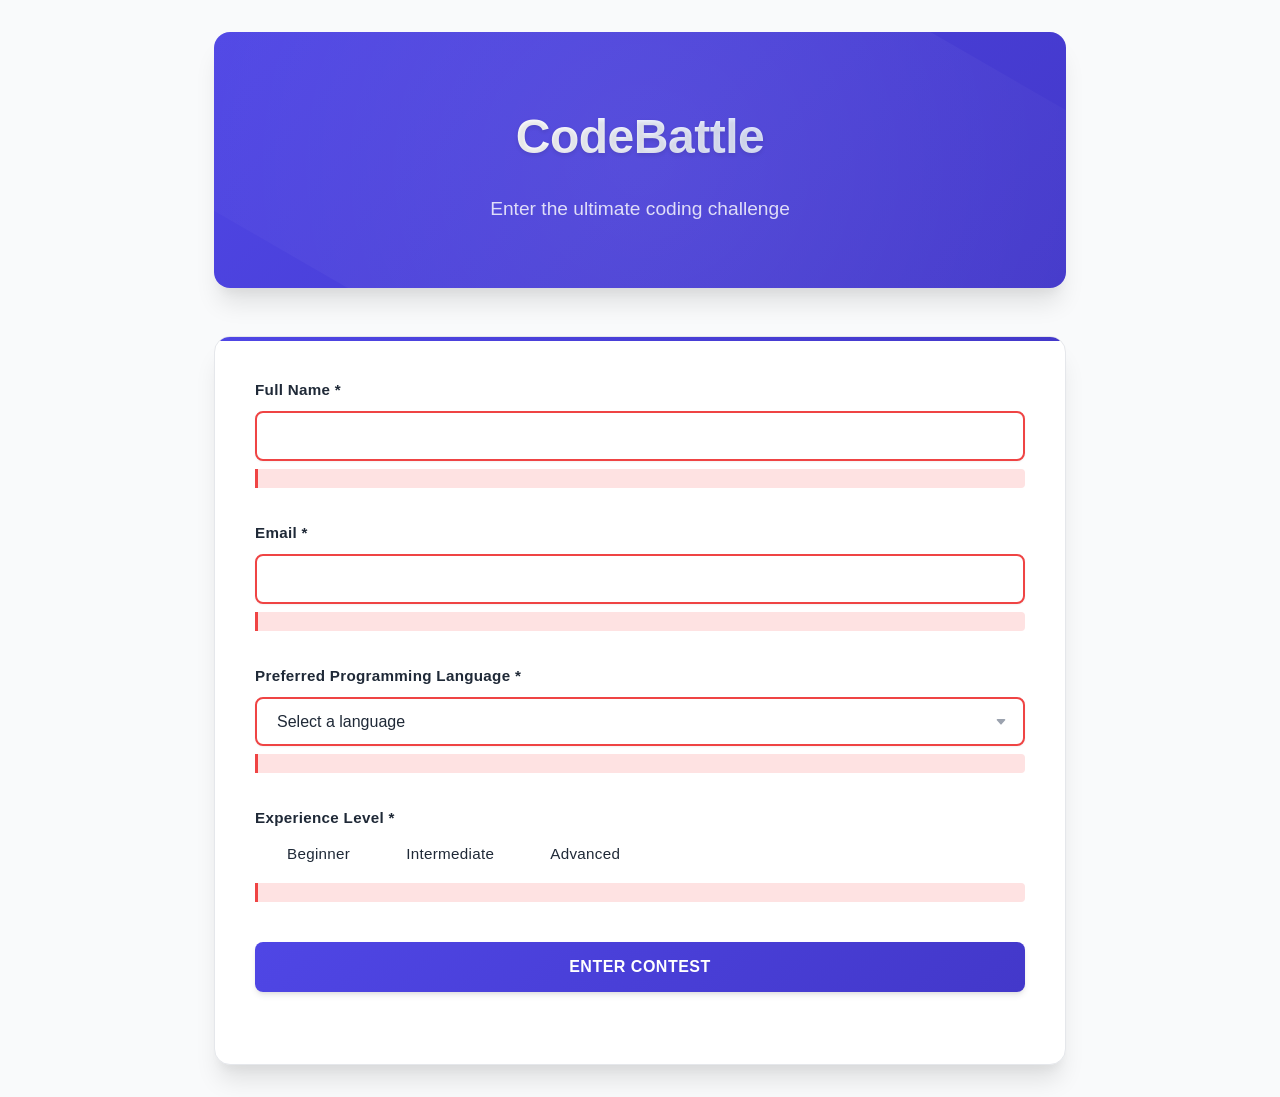
<file: index.html>
<!DOCTYPE html>
<html lang="en">
<head>
    <meta charset="UTF-8">
    <meta name="viewport" content="width=device-width, initial-scale=1.0">
    <title>CodeBattle - Coding Contest</title>
    <link rel="stylesheet" href="styles.css">
</head>
<body>
    <div class="container">
        <header>
            <h1>CodeBattle</h1>
            <p>Enter the ultimate coding challenge</p>
        </header>

        <main>
            <form id="contestForm" class="contest-form">
                <div class="form-group">
                    <label for="name">Full Name *</label>
                    <input type="text" id="name" name="name" required>
                    <span class="error-message" id="nameError"></span>
                </div>

                <div class="form-group">
                    <label for="email">Email *</label>
                    <input type="email" id="email" name="email" required>
                    <span class="error-message" id="emailError"></span>
                </div>

                <div class="form-group">
                    <label for="language">Preferred Programming Language *</label>
                    <select id="language" name="language" required>
                        <option value="">Select a language</option>
                        <option value="javascript">JavaScript</option>
                        <option value="python">Python</option>
                        <option value="java">Java</option>
                        <option value="csharp">C#</option>
                        <option value="cpp">C++</option>
                        <option value="other">Other</option>
                    </select>
                    <span class="error-message" id="languageError"></span>
                </div>

                <div class="form-group">
                    <label>Experience Level *</label>
                    <div class="radio-group">
                        <label>
                            <input type="radio" name="experience" value="beginner" required> Beginner
                        </label>
                        <label>
                            <input type="radio" name="experience" value="intermediate"> Intermediate
                        </label>
                        <label>
                            <input type="radio" name="experience" value="advanced"> Advanced
                        </label>
                    </div>
                    <span class="error-message" id="experienceError"></span>
                </div>


                <div class="form-group">
                    <button type="submit" class="submit-btn">Enter Contest</button>
                </div>
            </form>
        </main>

        <div id="successMessage" class="success-message">
            <h2>Registration Successful! 🎉</h2>
            <p>Thank you for registering for CodeBattle. We've sent a confirmation email to <span id="userEmail"></span>.</p>
            <button id="submitAnother" class="submit-btn">Submit Another Entry</button>
        </div>
    </div>

    <script src="script.js"></script>
</body>
</html>
</file>
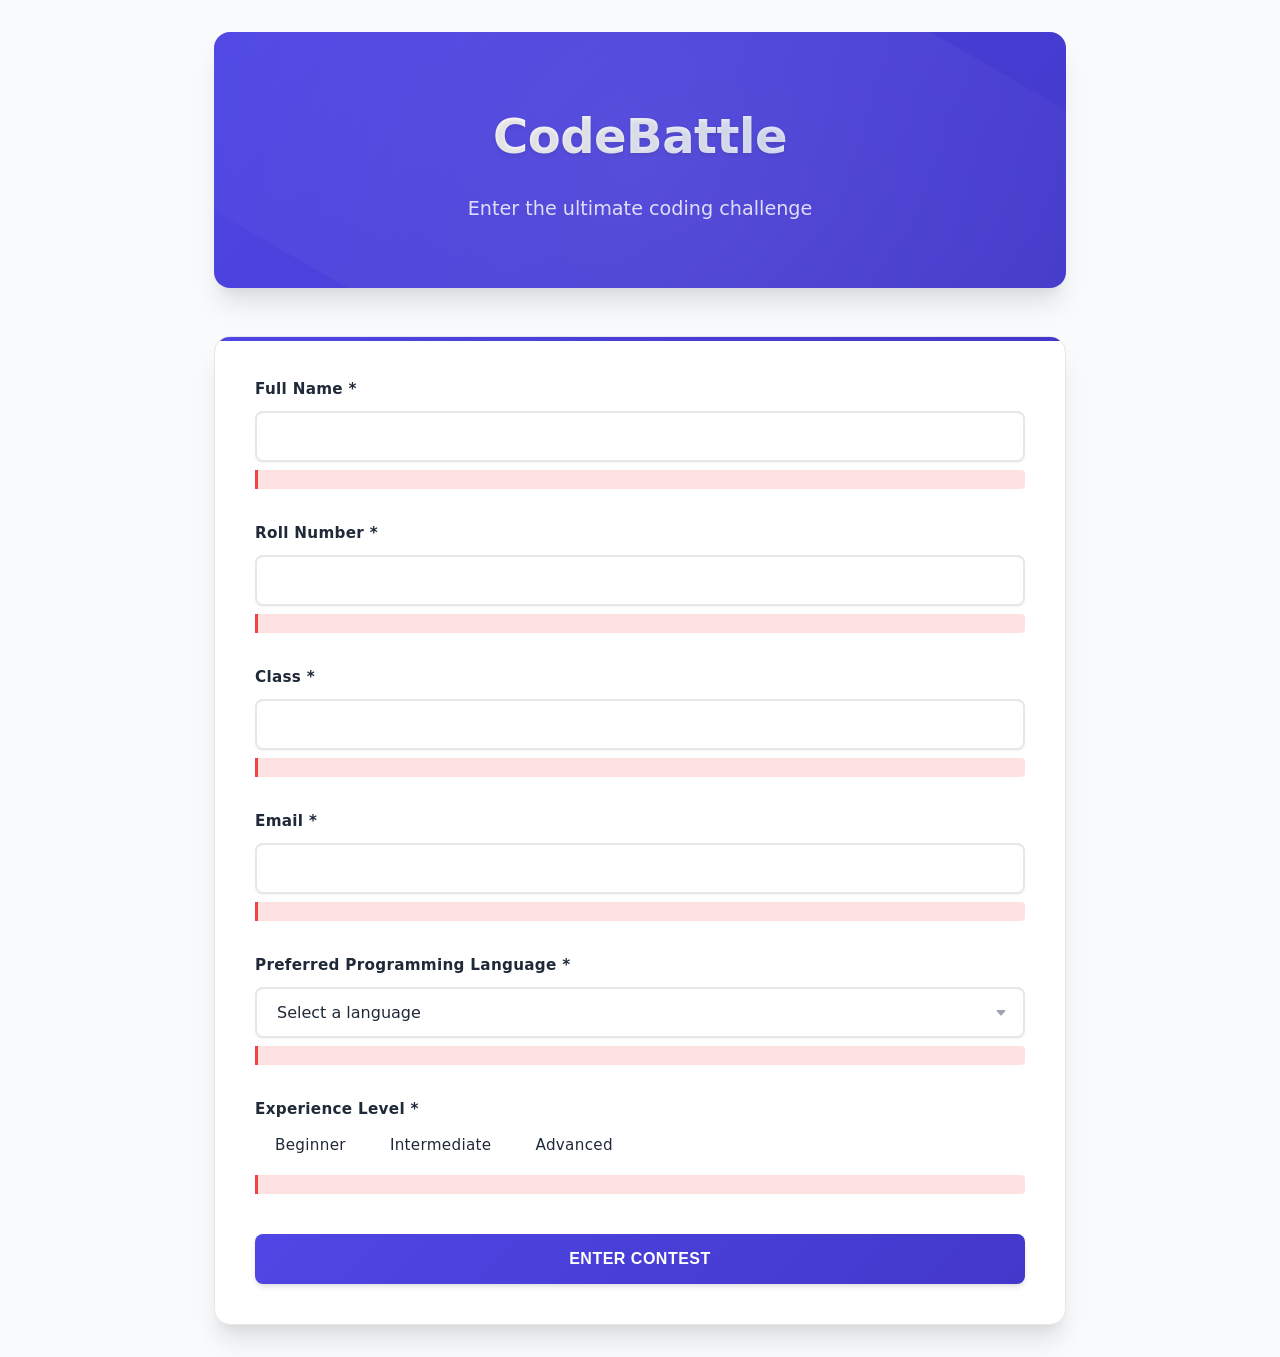
<file: New folder/HTML.html>
<!DOCTYPE html>
<html lang="en">
<head>
    <meta charset="UTF-8" />
    <meta name="viewport" content="width=device-width, initial-scale=1.0"/>
    <title>CodeBattle - Coding Contest</title>
    <link rel="stylesheet" href="styles.css" />
</head>
<body>
    <div class="container">
        <header>
            <h1>CodeBattle</h1>
            <p>Enter the ultimate coding challenge</p>
        </header>

        <main>
            <!-- using novalidate because we handle validation with JS -->
            <form id="contestForm" class="contest-form" novalidate>

                <div class="form-group">
                    <label for="name">Full Name *</label>
                    <input type="text" id="name" name="name" required />
                    <span class="error-message" id="nameError" aria-live="polite"></span>
                </div>

                <div class="form-group">
                    <label for="roll">Roll Number *</label>
                    <input type="text" id="roll" name="roll" required />
                    <span class="error-message" id="rollError" aria-live="polite"></span>
                </div>

                <!-- ⭐ Class as Textbox -->
                <div class="form-group">
                    <label for="classInput">Class *</label>
                    <input type="text" id="classInput" name="classInput" required />
                    <span class="error-message" id="classError" aria-live="polite"></span>
                </div>

                <div class="form-group">
                    <label for="email">Email *</label>
                    <input type="email" id="email" name="email" required />
                    <span class="error-message" id="emailError" aria-live="polite"></span>
                </div>

                <div class="form-group">
                    <label for="language">Preferred Programming Language *</label>
                    <select id="language" name="language" required>
                        <option value="">Select a language</option>
                        <option value="javascript">JavaScript</option>
                        <option value="python">Python</option>
                        <option value="java">Java</option>
                        <option value="csharp">C#</option>
                        <option value="cpp">C++</option>
                        <option value="other">Other</option>
                    </select>
                    <span class="error-message" id="languageError" aria-live="polite"></span>
                </div>

                <div class="form-group">
                    <label>Experience Level *</label>
                    <div class="radio-group" role="radiogroup" aria-labelledby="experienceLabel">
                        <label>
                            <input type="radio" name="experience" value="beginner" required />
                            Beginner
                        </label>
                        <label>
                            <input type="radio" name="experience" value="intermediate" />
                            Intermediate
                        </label>
                        <label>
                            <input type="radio" name="experience" value="advanced" />
                            Advanced
                        </label>
                    </div>
                    <span class="error-message" id="experienceError" aria-live="polite"></span>
                </div>

                <button type="submit" class="submit-btn">Enter Contest</button>
            </form>
        </main>

        <div id="successMessage" class="success-message" role="status" aria-live="polite" aria-hidden="true">
            <h2>Registration Successful!</h2>
            <p>Thank you for registering for CodeBattle. We've sent a confirmation email to 
                <span id="userEmail"></span>.
            </p>
            <button id="submitAnother" class="submit-btn">Submit Another Entry</button>
        </div>
    </div>

    <script src="script.js"></script>
</body>
</html>
</file>
<file: styles.css>
/* Modern CSS Reset and Base Styles */
:root {
    /* Primary Colors */
    --primary-color: #4f46e5;
    --primary-light: #818cf8;
    --primary-dark: #4338ca;
    
    /* Secondary Colors */
    --secondary-color: #10b981;
    --secondary-light: #34d399;
    --secondary-dark: #059669;
    
    /* Accent Colors */
    --accent-color: #f59e0b;
    --accent-light: #fbbf24;
    --accent-dark: #d97706;
    
    /* Status Colors */
    --success-color: #10b981;
    --success-light: #d1fae5;
    --warning-color: #f59e0b;
    --warning-light: #fef3c7;
    --error-color: #ef4444;
    --error-light: #fee2e2;
    --info-color: #3b82f6;
    --info-light: #dbeafe;
    
    /* Neutral Colors */
    --text-primary: #1f2937;
    --text-secondary: #4b5563;
    --text-tertiary: #6b7280;
    --text-light: #9ca3af;
    --border-color: #e5e7eb;
    --divider: #f3f4f6;
    --bg-color: #f9fafb;
    --card-bg: #ffffff;
    --overlay: rgba(0, 0, 0, 0.5);
    
    /* Gradients */
    --gradient-primary: linear-gradient(135deg, var(--primary-color), var(--primary-dark));
    --gradient-secondary: linear-gradient(135deg, var(--secondary-color), var(--secondary-dark));
    --gradient-accent: linear-gradient(135deg, var(--accent-color), var(--accent-dark));
    
    /* Shadows */
    --shadow-sm: 0 1px 2px 0 rgba(0, 0, 0, 0.05);
    --shadow: 0 4px 6px -1px rgba(0, 0, 0, 0.1), 0 2px 4px -1px rgba(0, 0, 0, 0.06);
    --shadow-md: 0 10px 15px -3px rgba(0, 0, 0, 0.1), 0 4px 6px -2px rgba(0, 0, 0, 0.05);
    --shadow-lg: 0 20px 25px -5px rgba(0, 0, 0, 0.1), 0 10px 10px -5px rgba(0, 0, 0, 0.04);
    --shadow-xl: 0 25px 50px -12px rgba(0, 0, 0, 0.25);
    --box-shadow: var(--shadow);
    
    /* Border Radius */
    --radius-sm: 0.25rem;
    --radius: 0.5rem;
    --radius-md: 0.75rem;
    --radius-lg: 1rem;
    --radius-xl: 1.5rem;
    --radius-full: 9999px;
    --border-radius: var(--radius);
    
    /* Transitions */
    --transition: all 0.3s cubic-bezier(0.4, 0, 0.2, 1);
    --transition-slow: all 0.5s cubic-bezier(0.4, 0, 0.2, 1);
    --transition-fast: all 0.15s cubic-bezier(0.4, 0, 0.2, 1);
}

* {
    margin: 0;
    padding: 0;
    box-sizing: border-box;
}

html {
    scroll-behavior: smooth;
}

body {
    font-family: 'Inter', -apple-system, BlinkMacSystemFont, 'Segoe UI', Roboto, Oxygen, Ubuntu, Cantarell, sans-serif;
    background: var(--bg-color);
    color: var(--text-primary);
    line-height: 1.7;
    -webkit-font-smoothing: antialiased;
    -moz-osx-font-smoothing: grayscale;
    background-color: var(--bg-color);
    color: var(--text-primary);
}

.container {
    max-width: 900px;
    margin: 2rem auto;
    padding: 0 1.5rem;
}

/* Header styles */
header {
    text-align: center;
    margin-bottom: 3rem;
    padding: 4rem 2rem;
    background: var(--gradient-primary);
    color: white;
    border-radius: var(--radius-lg);
    box-shadow: var(--shadow-lg);
    position: relative;
    overflow: hidden;
    border: none;
}

header::before {
    content: '';
    position: absolute;
    top: -50%;
    left: -50%;
    width: 200%;
    height: 200%;
    background: radial-gradient(circle, rgba(255,255,255,0.15) 0%, transparent 70%);
    transform: rotate(30deg);
    pointer-events: none;
    opacity: 0.5;
}

header h1 {
    font-size: 3rem;
    font-weight: 800;
    margin-bottom: 1rem;
    letter-spacing: -0.5px;
    position: relative;
    text-shadow: 0 2px 4px rgba(0, 0, 0, 0.1);
    background: linear-gradient(to right, #fff, #e0e7ff);
    -webkit-background-clip: text;
    -webkit-text-fill-color: transparent;
    display: inline-block;
}

header p {
    font-size: 1.2rem;
    opacity: 0.9;
    max-width: 600px;
    margin: 0 auto;
    font-weight: 400;
    color: rgba(255, 255, 255, 0.9);
    line-height: 1.6;
}

/* Form styles */
.contest-form {
    background: var(--card-bg);
    padding: 2.5rem;
    border-radius: var(--radius-lg);
    box-shadow: var(--shadow-lg);
    transition: var(--transition);
    border: 1px solid var(--border-color);
    position: relative;
    z-index: 1;
    overflow: hidden;
}

.contest-form::before {
    content: '';
    position: absolute;
    top: 0;
    left: 0;
    right: 0;
    height: 4px;
    background: var(--gradient-primary);
    z-index: 2;
}

.contest-form:hover {
    transform: translateY(-5px);
    box-shadow: var(--shadow-xl);
}

.form-group {
    margin-bottom: 2rem;
    position: relative;
}

label {
    display: block;
    margin-bottom: 0.5rem;
    font-weight: 600;
    color: var(--text-primary);
    font-size: 0.95rem;
    letter-spacing: 0.3px;
    transition: color 0.2s ease;
}

input[type="text"],
input[type="email"] {
    width: 100%;
    padding: 0.875rem 1.25rem;
    border: 2px solid var(--border-color);
    border-radius: var(--radius);
    font-size: 1rem;
    font-family: inherit;
    transition: var(--transition);
    background-color: var(--card-bg);
    background-image: none !important; /* Remove any background images */
    color: var(--text-primary);
    box-shadow: var(--shadow-sm);
    -webkit-appearance: none;
    -moz-appearance: none;
    appearance: none;
}

select {
    width: 100%;
    padding: 0.875rem 2.5rem 0.875rem 1.25rem;
    border: 2px solid var(--border-color);
    border-radius: var(--radius);
    font-size: 1rem;
    font-family: inherit;
    transition: var(--transition);
    background-color: var(--card-bg);
    color: var(--text-primary);
    box-shadow: var(--shadow-sm);
    appearance: none;
    -webkit-appearance: none;
    -moz-appearance: none;
    background-image: url("data:image/svg+xml,%3Csvg xmlns='http://www.w3.org/2000/svg' width='16' height='16' fill='%239ca3af' viewBox='0 0 16 16'%3E%3Cpath d='M7.247 11.14L2.451 5.658C1.885 5.013 2.345 4 3.204 4h9.592a1 1 0 0 1 .753 1.659l-4.796 5.48a1 1 0 0 1-1.506 0z'/%3E%3C/svg%3E");
    background-repeat: no-repeat;
    background-position: right 1rem center;
    background-size: 12px;
}

/* Style the select arrow */
select {
    cursor: pointer;
    padding-right: 2.75rem;
    background-position: calc(100% - 1rem) center;
}

/* Input focus states */
input[type="text"]:focus,
input[type="email"]:focus,
select:focus {
    border-color: var(--primary-color);
    box-shadow: 0 0 0 3px var(--primary-light);
    outline: none;
}

/* Custom radio buttons */
.radio-group {
    display: flex;
    gap: 1.5rem;
    margin-top: 0.5rem;
    flex-wrap: wrap;
}

.radio-group label {
    position: relative;
    padding-left: 2rem;
    padding-top: 0.125rem;
    cursor: pointer;
    font-weight: 500;
    color: var(--text-primary);
    transition: color 0.2s ease;
    margin-bottom: 0.5rem;
    display: flex;
    align-items: center;
    min-height: 1.5rem;
}

.radio-group input[type="radio"] {
    position: absolute;
    opacity: 0;
    cursor: pointer;
    height: 0;
    width: 0;
}

.radio-custom {
    position: absolute;
    top: 0.25rem;
    left: 0;
    height: 1.25rem;
    width: 1.25rem;
    background-color: var(--card-bg);
    border: 2px solid var(--border-color);
    border-radius: 50%;
    transition: all 0.2s ease;
    box-shadow: var(--shadow-sm);
}

.radio-group label:hover .radio-custom {
    border-color: var(--primary-light);
    background-color: var(--divider);
}

.radio-group input[type="radio"]:checked ~ .radio-custom {
    border-color: #10b981;
    background-color: #10b981;
    box-shadow: 0 0 0 3px #d1fae5;
}

.radio-group input[type="radio"]:checked ~ .radio-custom:after {
    content: '';
    position: absolute;
    top: 50%;
    left: 50%;
    transform: translate(-50%, -50%);
    width: 0.5rem;
    height: 0.5rem;
    border-radius: 50%;
    background: white;
}

/* Button styles */
.submit-btn {
    background: var(--gradient-primary);
    color: white;
    border: none;
    padding: 1rem 2rem;
    font-size: 1rem;
    font-weight: 600;
    border-radius: var(--radius);
    cursor: pointer;
    transition: var(--transition);
    width: 100%;
    text-transform: uppercase;
    letter-spacing: 0.5px;
    position: relative;
    overflow: hidden;
    box-shadow: var(--shadow);
    margin-top: 0.5rem;
}

.submit-btn::before {
    content: '';
    position: absolute;
    top: 0;
    left: -100%;
    width: 100%;
    height: 100%;
    background: linear-gradient(90deg, transparent, rgba(255, 255, 255, 0.2), transparent);
    transition: var(--transition-slow);
}

.submit-btn:hover {
    transform: translateY(-2px);
    box-shadow: var(--shadow-md);
}

.submit-btn:hover::before {
    left: 100%;
}

.submit-btn:active {
    transform: translateY(0);
    box-shadow: var(--shadow-sm);
}

.submit-btn:disabled {
    opacity: 0.7;
    cursor: not-allowed;
    transform: none !important;
}

/* Focus states */
*:focus-visible {
    outline: 3px solid var(--accent-light);
    outline-offset: 2px;
    border-radius: var(--radius-sm);
}

/* Error message styles */
.error-message {
    color: var(--error-color);
    font-size: 0.85rem;
    margin-top: 0.5rem;
    display: block;
    min-height: 1.2rem;
    padding: 0.5rem 0.75rem;
    background-color: var(--error-light);
    border-left: 3px solid var(--error-color);
    border-radius: 0 var(--radius-sm) var(--radius-sm) 0;
    animation: slideIn 0.3s ease-out forwards;
    opacity: 0;
    transform: translateX(-10px);
    font-weight: 500;
}

/* Error state for form controls */
input.error,
select.error {
    border-color: var(--error-color) !important;
    background-color: var(--error-light);
}

input.error:focus,
select.error:focus {
    box-shadow: 0 0 0 3px color-mix(in srgb, var(--error-color) 20%, transparent);
}

/* Success message styles */
.success-message {
    background: var(--gradient-success);
    color: white;
    padding: 2.5rem;
    border-radius: var(--radius-lg);
    margin: 2rem 0;
    box-shadow: var(--shadow-lg);
    transform: translateY(20px);
    opacity: 0;
    animation: fadeInUp 0.6s cubic-bezier(0.23, 1, 0.32, 1) forwards;
}

.success-message h2 {
    color: white;
    margin-bottom: 1rem;
    font-size: 1.75rem;
    font-weight: 700;
    text-shadow: 0 1px 2px rgba(0, 0, 0, 0.1);
    position: relative;
    display: inline-block;
}

.success-message p {
    color: rgba(255, 255, 255, 0.9);
    margin-bottom: 1.5rem;
    line-height: 1.6;
}

.success-message .submit-btn {
    background: rgba(255, 255, 255, 0.2);
    border: 1px solid rgba(255, 255, 255, 0.3);
    backdrop-filter: blur(4px);
    transition: none;
}

.success-message .submit-btn:hover {
    background: rgba(255, 255, 255, 0.3);
    transform: none;
}

.success-message .submit-btn:active {
    transform: none;
}

@keyframes slideIn {
    to {
        opacity: 1;
        transform: translateX(0);
    }
}

/* Success message */
.success-message {
    display: none;
    text-align: center;
    background: var(--success-color);
    color: white;
    padding: 2.5rem;
    border-radius: var(--border-radius);
    margin: 2rem 0;
    box-shadow: var(--box-shadow);
    transform: translateY(20px);
    opacity: 0;
    animation: fadeInUp 0.6s cubic-bezier(0.23, 1, 0.32, 1) forwards;
}

@keyframes fadeInUp {
    to {
        opacity: 1;
        transform: translateY(0);
    }
}

.success-message h2 {
    margin-bottom: 1rem;
    font-size: 2rem;
    font-weight: 700;
    letter-spacing: -0.5px;
    position: relative;
    display: inline-block;
}

.success-message h2::after {
    content: '🎉';
    display: inline-block;
    margin-left: 0.5rem;
    transform: rotate(0);
    animation: bounce 1s infinite alternate;
}

@keyframes bounce {
    from { transform: translateY(0) rotate(0); }
    to { transform: translateY(-5px) rotate(10deg); }
}

.success-message p {
    margin: 1rem 0 2rem;
    font-size: 1.1rem;
    line-height: 1.6;
    max-width: 600px;
    margin-left: auto;
    margin-right: auto;
}

/* Form validation states */
input:invalid,
select:invalid {
    border-color: var(--error-color);
}

input:valid:not(:placeholder-shown),
select:valid {
    border-color: #4caf50;
}

/* Loading state */
@keyframes spin {
    to { transform: rotate(360deg); }
}

.loading {
    position: relative;
    pointer-events: none;
    color: transparent !important;
}

.loading::after {
    content: '';
    position: absolute;
    top: 50%;
    left: 50%;
    width: 1.5rem;
    height: 1.5rem;
    margin: -0.75rem 0 0 -0.75rem;
    border: 3px solid rgba(255, 255, 255, 0.3);
    border-radius: 50%;
    border-top-color: white;
    animation: spin 0.8s linear infinite;
}

/* Responsive design */
@media (max-width: 768px) {
    .container {
        padding: 1rem;
        margin: 1rem auto;
    }
    
    header {
        padding: 2rem 1rem;
        margin-bottom: 2rem;
    }
    
    header h1 {
        font-size: 2rem;
    }
    
    .contest-form {
        padding: 1.5rem;
    }
    
    .radio-group {
        flex-direction: column;
        gap: 0.75rem;
    }
    
    .submit-btn {
        padding: 0.9rem 1.5rem;
        font-size: 0.95rem;
    }
}

/* Print styles */
@media print {
    body * {
        background: transparent !important;
        color: #000 !important;
        box-shadow: none !important;
        text-shadow: none !important;
    }
    
    .contest-form,
    .success-message {
        box-shadow: none !important;
        border: 1px solid #ddd !important;
        page-break-inside: avoid;
    }
    
    .submit-btn,
    #submitAnother {
        display: none !important;
    }
}
</file>
<file: New folder/styles.css>
/* Modern CSS Reset and Base Styles */
:root{
    --primary-color:#4f46e5;
    --primary-light:#818cf8;
    --primary-dark:#4338ca;

    --secondary-color:#10b981;
    --secondary-light:#34d399;
    --secondary-dark:#059669;

    --accent-color:#f59e0b;
    --accent-light:#fbbf24;
    --accent-dark:#d97706;

    --success-color:#10b981;
    --success-light:#d1fae5;
    --success-dark:#059669;

    --warning-color:#f59e0b;
    --warning-light:#fef3c7;
    --error-color:#ef4444;
    --error-light:#fee2e2;
    --info-color:#3b82f6;
    --info-light:#dbeafe;

    --text-primary:#1f2937;
    --text-secondary:#4b5563;
    --text-tertiary:#6b7280;
    --text-light:#9ca3af;
    --border-color:#e5e7eb;
    --divider:#f3f4f6;
    --bg-color:#f9fafb;
    --card-bg:#ffffff;
    --overlay:rgba(0,0,0,0.5);

    --gradient-primary:linear-gradient(135deg,var(--primary-color),var(--primary-dark));
    --gradient-secondary:linear-gradient(135deg,var(--secondary-color),var(--secondary-dark));
    --gradient-accent:linear-gradient(135deg,var(--accent-color),var(--accent-dark));
    --gradient-success: linear-gradient(135deg, var(--success-color), var(--success-dark));

    --shadow-sm:0 1px 2px 0 rgba(0,0,0,0.05);
    --shadow:0 4px 6px -1px rgba(0,0,0,0.1),0 2px 4px -1px rgba(0,0,0,0.06);
    --shadow-md:0 10px 15px -3px rgba(0,0,0,0.1),0 4px 6px -2px rgba(0,0,0,0.05);
    --shadow-lg:0 20px 25px -5px rgba(0,0,0,0.1),0 10px 10px -5px rgba(0,0,0,0.04);
    --shadow-xl:0 25px 50px -12px rgba(0,0,0,0.25);
    --box-shadow:var(--shadow);

    --radius-sm:0.25rem;
    --radius:0.5rem;
    --radius-md:0.75rem;
    --radius-lg:1rem;
    --radius-xl:1.5rem;
    --radius-full:9999px;
    --border-radius:var(--radius);

    --transition:all 0.3s cubic-bezier(0.4,0,0.2,1);
    --transition-slow:all 0.5s cubic-bezier(0.4,0,0.2,1);
    --transition-fast:all 0.15s cubic-bezier(0.4,0,0.2,1);
}

*{margin:0;padding:0;box-sizing:border-box}
html{scroll-behavior:smooth}
body{
    font-family:'Inter',system-ui,-apple-system,BlinkMacSystemFont,'Segoe UI',Roboto,Ubuntu,Cantarell,sans-serif;
    background:var(--bg-color);
    color:var(--text-primary);
    line-height:1.7;
    -webkit-font-smoothing:antialiased;
    -moz-osx-font-smoothing:grayscale;
}

.container{max-width:900px;margin:2rem auto;padding:0 1.5rem}

/* Header */
header{
    text-align:center;margin-bottom:3rem;padding:4rem 2rem;background:var(--gradient-primary);
    color:white;border-radius:var(--radius-lg);box-shadow:var(--shadow-lg);position:relative;overflow:hidden;
}
header::before{
    content:'';position:absolute;top:-50%;left:-50%;width:200%;height:200%;
    background:radial-gradient(circle, rgba(255,255,255,0.15) 0%, transparent 70%);
    transform:rotate(30deg);pointer-events:none;opacity:0.5;
}
header h1{
    font-size:3rem;font-weight:800;margin-bottom:1rem;letter-spacing:-0.5px;
    background:linear-gradient(to right,#fbfafa,#e0e7ff);-webkit-background-clip:text;-webkit-text-fill-color:transparent;
    display:inline-block;text-shadow:0 2px 4px rgba(0,0,0,0.1);
}
header p{font-size:1.2rem;opacity:0.9;max-width:600px;margin:0 auto;font-weight:400;color:rgba(255,255,255,0.9);line-height:1.6}

/* Form */
.contest-form{
    background:var(--card-bg);padding:2.5rem;border-radius:var(--radius-lg);box-shadow:var(--shadow-lg);
    transition:var(--transition);border:1px solid var(--border-color);position:relative;z-index:1;overflow:hidden;
}
.contest-form::before{
    content:'';position:absolute;top:0;left:0;right:0;height:4px;background:var(--gradient-primary);z-index:2;
}
.contest-form:hover{transform:translateY(-5px);box-shadow:var(--shadow-xl)}

.form-group{margin-bottom:2rem;position:relative}
label{display:block;margin-bottom:0.5rem;font-weight:600;color:var(--text-primary);font-size:0.95rem;letter-spacing:0.3px}

/* Inputs */
input[type="text"],
input[type="email"]{
    width:100%;padding:0.875rem 1.25rem;border:2px solid var(--border-color);border-radius:var(--radius);
    font-size:1rem;font-family:inherit;transition:var(--transition);background-color:var(--card-bg);
    color:var(--text-primary);box-shadow:var(--shadow-sm);appearance:none;
}
select{
    width:100%;padding:0.875rem 2.5rem 0.875rem 1.25rem;border:2px solid var(--border-color);border-radius:var(--radius);
    font-size:1rem;font-family:inherit;transition:var(--transition);background-color:var(--card-bg);
    color:var(--text-primary);box-shadow:var(--shadow-sm);appearance:none;
    background-image:url("data:image/svg+xml,%3Csvg xmlns='http://www.w3.org/2000/svg' width='16' height='16' fill='%239ca3af' viewBox='0 0 16 16'%3E%3Cpath d='M7.247 11.14L2.451 5.658C1.885 5.013 2.345 4 3.204 4h9.592a1 1 0 0 1 .753 1.659l-4.796 5.48a1 1 0 0 1-1.506 0z'/%3E%3C/svg%3E");
    background-repeat:no-repeat;background-position:calc(100% - 1rem) center;background-size:12px;cursor:pointer;padding-right:2.75rem;
}
input[type="text"]:focus,
input[type="email"]:focus,
select:focus{border-color:var(--primary-color);box-shadow:0 0 0 3px var(--primary-light);outline:none}

/* Radio custom */
.radio-group{display:flex;gap:1.5rem;margin-top:0.5rem;flex-wrap:wrap}
.radio-group label{position:relative;padding-left:0.75rem;padding-top:0.125rem;cursor:pointer;font-weight:500;color:var(--text-primary);display:flex;align-items:center;gap:0.5rem}
.radio-group input[type="radio"]{position:relative;opacity:0;cursor:pointer;height:0;width:0}
.radio-custom{display:inline-block;width:1.25rem;height:1.25rem;border-radius:50%;border:2px solid var(--border-color);background:var(--card-bg);box-shadow:var(--shadow-sm);position:relative;flex-shrink:0}
.radio-group label:hover .radio-custom{border-color:var(--primary-light);background-color:var(--divider)}
.radio-group input[type="radio"]:checked + .radio-custom{border-color:var(--secondary-color);background:var(--secondary-color);box-shadow:0 0 0 3px var(--success-light)}
.radio-group input[type="radio"]:checked + .radio-custom::after{content:'';position:absolute;top:50%;left:50%;transform:translate(-50%,-50%);width:0.5rem;height:0.5rem;border-radius:50%;background:white}

/* Buttons */
.submit-btn{
    background:var(--gradient-primary);color:white;border:none;padding:1rem 2rem;font-size:1rem;font-weight:600;border-radius:var(--radius);
    cursor:pointer;transition:var(--transition);width:100%;text-transform:uppercase;letter-spacing:0.5px;position:relative;overflow:hidden;box-shadow:var(--shadow);margin-top:0.5rem;
}
.submit-btn::before{content:'';position:absolute;top:0;left:-100%;width:100%;height:100%;background:linear-gradient(90deg,transparent,rgba(255,255,255,0.2),transparent);transition:var(--transition-slow)}
.submit-btn:hover{transform:translateY(-2px);box-shadow:var(--shadow-md)}
.submit-btn:hover::before{left:100%}
.submit-btn:active{transform:translateY(0);box-shadow:var(--shadow-sm)}
.submit-btn:disabled{opacity:0.7;cursor:not-allowed;transform:none !important}

/* Focus states */
*:focus-visible{outline:3px solid var(--accent-light);outline-offset:2px;border-radius:var(--radius-sm)}

/* Error message styles */
.error-message{
    color:var(--error-color);font-size:0.85rem;margin-top:0.5rem;display:block;min-height:1.2rem;padding:0.5rem 0.75rem;background-color:var(--error-light);
    border-left:3px solid var(--error-color);border-radius:0 var(--radius-sm) var(--radius-sm) 0;animation:slideIn 0.3s ease-out forwards;opacity:0;transform:translateX(-10px);
    font-weight:500;
}
@keyframes slideIn{to{opacity:1;transform:translateX(0)}}

/* Error state for form controls */
input.error, select.error{border-color:var(--error-color) !important;background-color:var(--error-light)}
input.error:focus, select.error:focus{box-shadow:0 0 0 3px color-mix(in srgb, var(--error-color) 20%, transparent)}

/* Success message */
.success-message{
    display:none;text-align:center;background:var(--gradient-success);color:white;padding:2.5rem;border-radius:var(--border-radius);margin:2rem 0;box-shadow:var(--box-shadow);
    transform:translateY(20px);opacity:0;animation:fadeInUp 0.6s cubic-bezier(0.23,1,0.32,1) forwards;
}
@keyframes fadeInUp{to{opacity:1;transform:translateY(0)}}
.success-message h2{margin-bottom:1rem;font-size:2rem;font-weight:700;display:inline-block}
.success-message h2::after{content:'🎉';display:inline-block;margin-left:0.5rem;transform:rotate(0);animation:bounce 1s infinite alternate}
@keyframes bounce{from{transform:translateY(0) rotate(0)}to{transform:translateY(-5px) rotate(10deg)}}
.success-message p{margin:1rem 0 2rem;font-size:1.1rem;line-height:1.6;max-width:600px;margin-left:auto;margin-right:auto}
.success-message .submit-btn{background:rgba(255,255,255,0.2);border:1px solid rgba(255,255,255,0.3);backdrop-filter:blur(4px)}
.success-message .submit-btn:hover{background:rgba(255,255,255,0.3);transform:none}

/* Loading spinner helper */
@keyframes spin{to{transform:rotate(360deg)}}
.loading{position:relative;pointer-events:none;color:transparent !important}
.loading::after{content:'';position:absolute;top:50%;left:50%;width:1.5rem;height:1.5rem;margin:-0.75rem 0 0 -0.75rem;border:3px solid rgba(255,255,255,0.3);border-radius:50%;border-top-color:white;animation:spin 0.8s linear infinite}

/* Responsive */
@media (max-width:768px){
    .container{padding:1rem;margin:1rem auto}
    header{padding:2rem 1rem;margin-bottom:2rem}:root{
    /* 🚀 Competition / Gaming Theme Colors */

    --primary-color:#00f7ff; 
    --primary-light:#4dffff;
    --primary-dark:#00c7d4;

    --secondary-color:#ff006a;
    --secondary-light:#ff4f98;
    --secondary-dark:#c40050;

    --accent-color:#8a2bff;
    --accent-light:#b87fff;
    --accent-dark:#5f16bb;

    --success-color:#00ff88;
    --success-light:#caffdf;
    --success-dark:#00b35a;

    --warning-color:#ffae00;
    --warning-light:#ffe7b8;
    
    --error-color:#ff3333;
    --error-light:#ffc9c9;

    --info-color:#00ccff;
    --info-light:#c7f3ff;

    --text-primary:#f8f8f8;
    --text-secondary:#b3b3b3;
    --text-tertiary:#999;
    --text-light:#888;

    --border-color:#2c2c2c;
    --divider:#1f1f1f;
    --bg-color:#0d0d0d;
    --card-bg:#121212;
    --overlay:rgba(0,0,0,0.75);

    /* Competition neon glow gradients */
    --gradient-primary:linear-gradient(135deg,#00f7ff,#ff00e0);
    --gradient-secondary:linear-gradient(135deg,#ff006a,#8a2bff);
    --gradient-accent:linear-gradient(135deg,#00f7ff,#8a2bff);
    --gradient-success:linear-gradient(135deg,#00ff88,#00b35a);

    --shadow-sm:0 0 10px rgba(0,255,255,0.3);
    --shadow:0 0 15px rgba(255,0,153,0.3),0 0 6px rgba(0,255,255,0.3);
    --shadow-md:0 0 20px rgba(138,43,255,0.5);
    --shadow-lg:0 0 40px rgba(255,0,153,0.5);
    --shadow-xl:0 0 60px rgba(0,255,255,0.7);
    --box-shadow:var(--shadow);

    --radius-sm:0.25rem;
    --radius:0.5rem;
    --radius-md:0.75rem;
    --radius-lg:1rem;
    --radius-xl:1.5rem;
    --radius-full:9999px;
    --border-radius:var(--radius);

    --transition:all 0.3s ease-in-out;
    --transition-slow:all 0.6s ease-in-out;
    --transition-fast:all 0.15s ease-in-out;
}

    header h1{font-size:2rem}
    .contest-form{padding:1.5rem}
    .radio-group{flex-direction:column;gap:0.75rem}
    .submit-btn{padding:0.9rem 1.5rem;font-size:0.95rem}
}

/* Print */
@media print{
    body *{background:transparent !important;color:#000 !important;box-shadow:none !important;text-shadow:none !important}
    .contest-form,.success-message{box-shadow:none !important;border:1px solid #ddd !important;page-break-inside:avoid}
    .submit-btn,#submitAnother{display:none !important}
}
</file>
